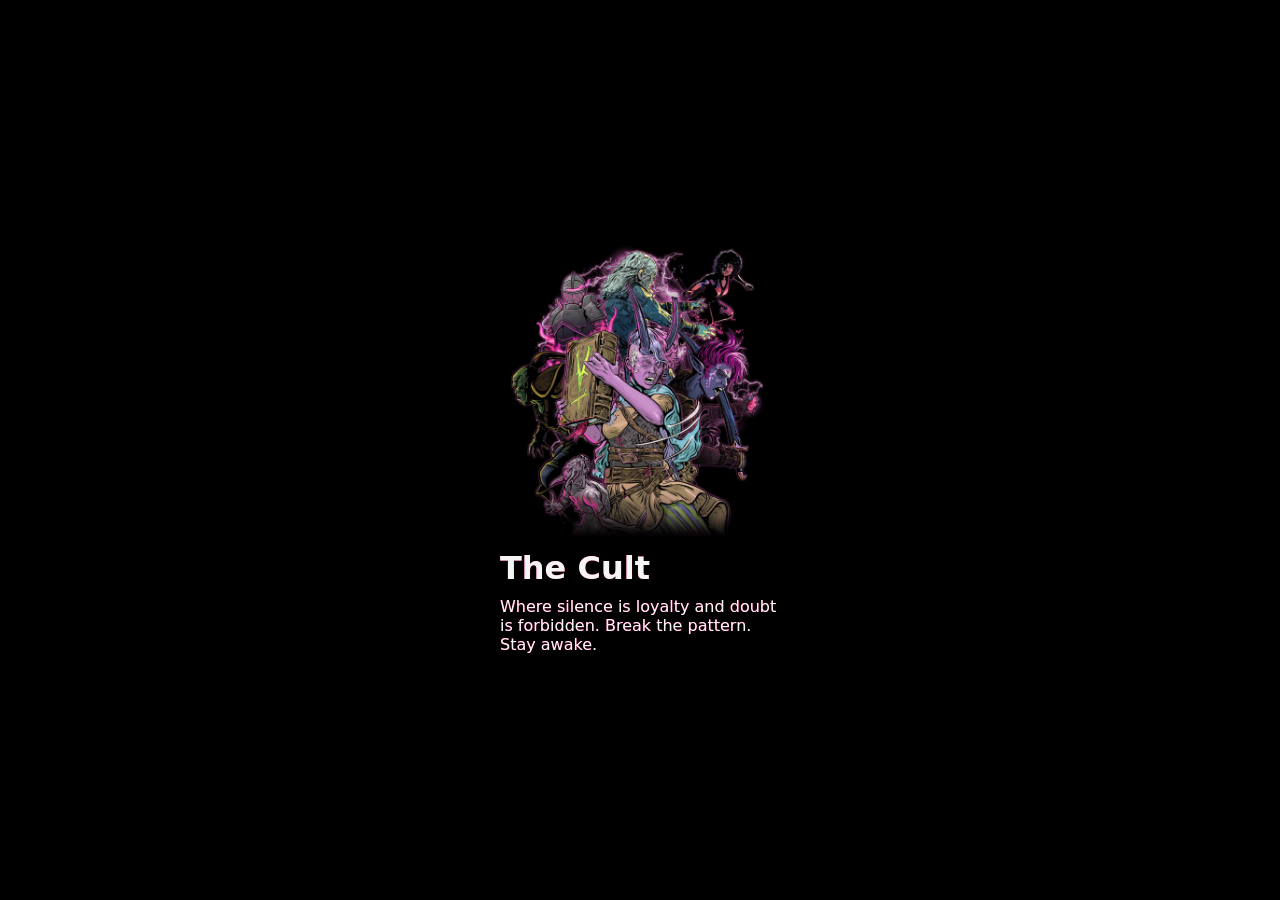
<file: Adv-css/index.html>
<!DOCTYPE html>
<html lang="en">
<head>
    <meta charset="UTF-8">
    <meta name="viewport" content="width=device-width, initial-scale=1.0">
    <title>Document</title>
    <link rel="stylesheet" href="style.css">
</head>
<body>
    <div class="box">
        <img src="WebCollage_angryedit.webp" alt="">
        <h1>The Cult</h1>
        <p>Where silence is loyalty and doubt is forbidden.
           Break the pattern. Stay awake.</p>
    </div>

   
</body>
</html>
</file>
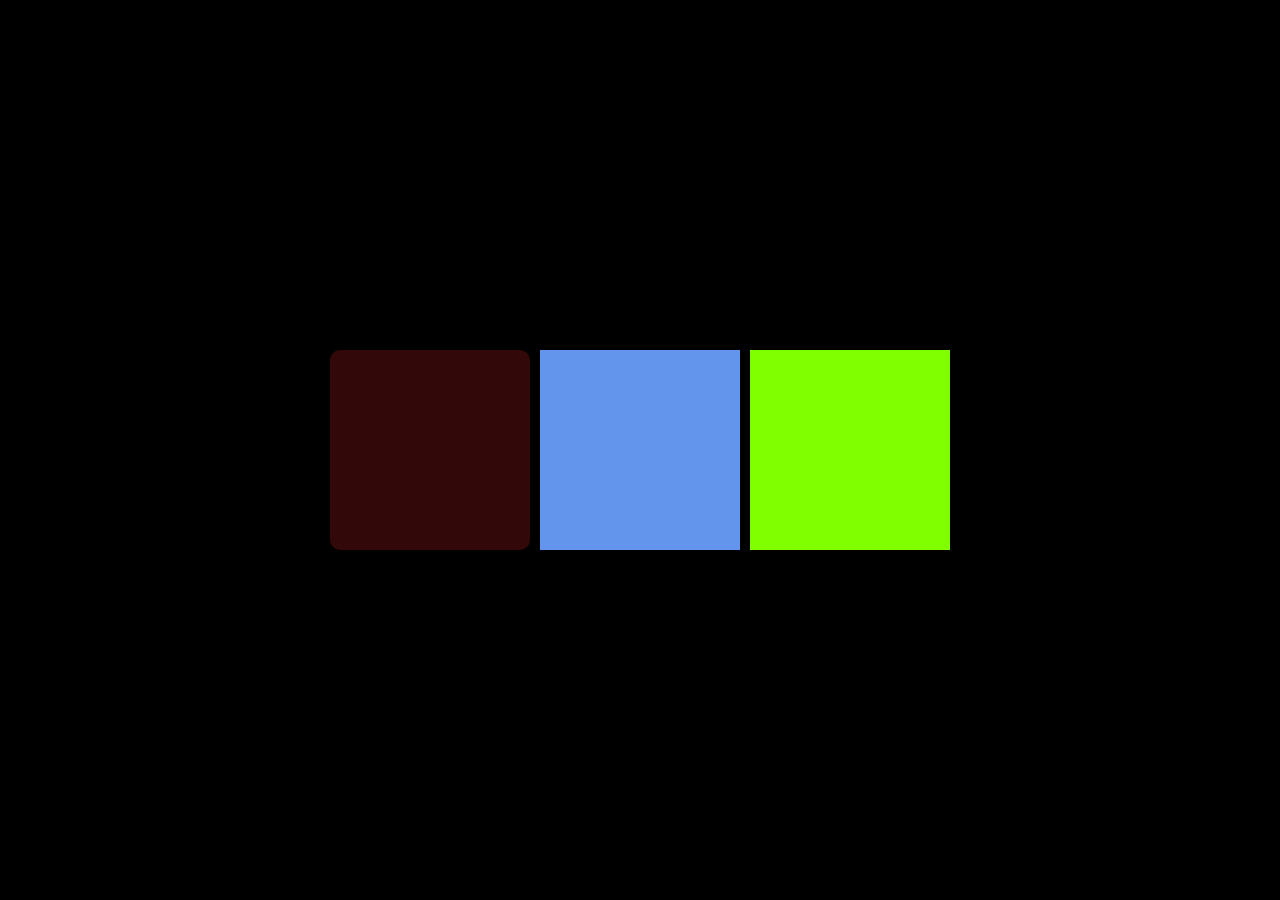
<file: CSS-HAS-Selector/index.html>
<!DOCTYPE html>
<html lang="en">
<head>
    <meta charset="UTF-8">
    <meta name="viewport" content="width=device-width, initial-scale=1.0">
    <title>Document</title>
    <link rel="stylesheet" href="style.css">
</head>
<body>
    <div class="box red"></div>
    <div class="box blue"></div>
    <div class="box green"></div>
    
</body>
</html>
</file>
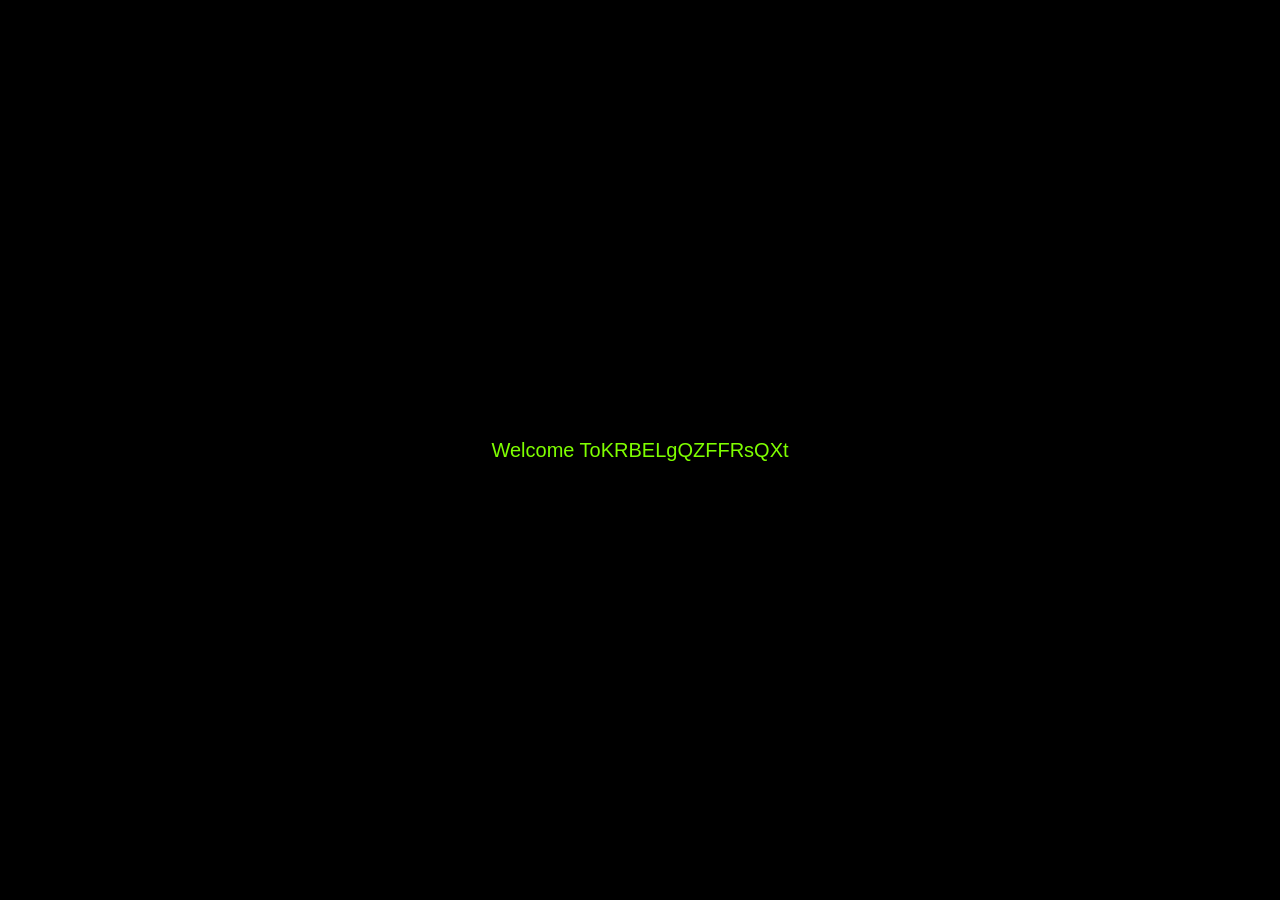
<file: Matrix_text/index.html>
<!DOCTYPE html>
<html lang="en">
<head>
    <meta charset="UTF-8">
    <meta name="viewport" content="width=device-width, initial-scale=1.0">
    <title>Document</title>
    <link rel="stylesheet" href="style.css">
</head>
<body>

    <p>Welcome To Main Frame,User</p>
    <script src="main.js"></script>
</body>
</html>
</file>
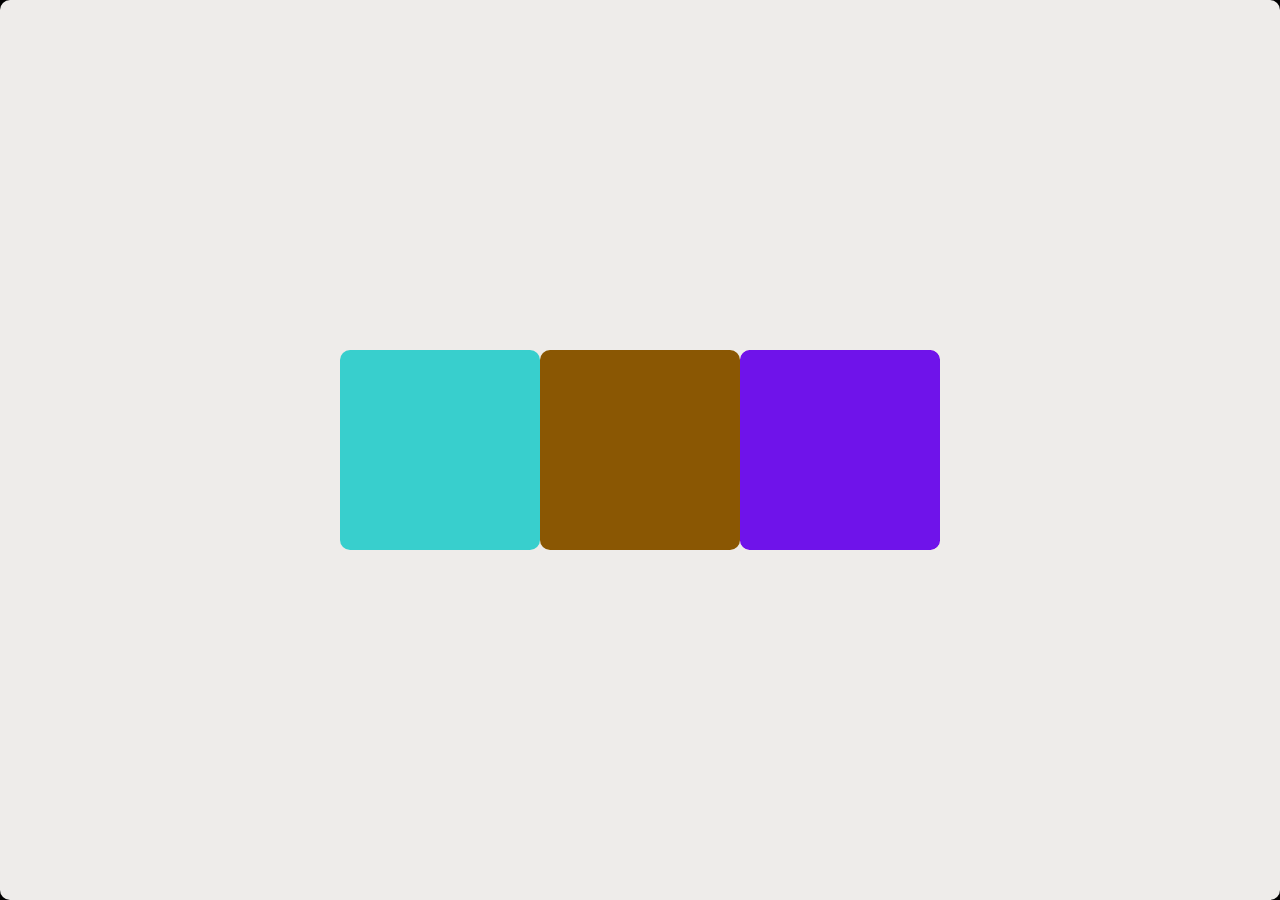
<file: nav-slider/index.html>
<!DOCTYPE html>
<html lang="en">
<head>
    <meta charset="UTF-8">
    <meta name="viewport" content="width=device-width, initial-scale=1.0">
    <title>Document</title>
    <link rel="stylesheet" href="style.css">
</head>
<body>
<div class="red box"></div>
<div class="blue box"></div>
<div class="green box"></div>   
<div class="anchor"></div>
</body>
</html>
</file>
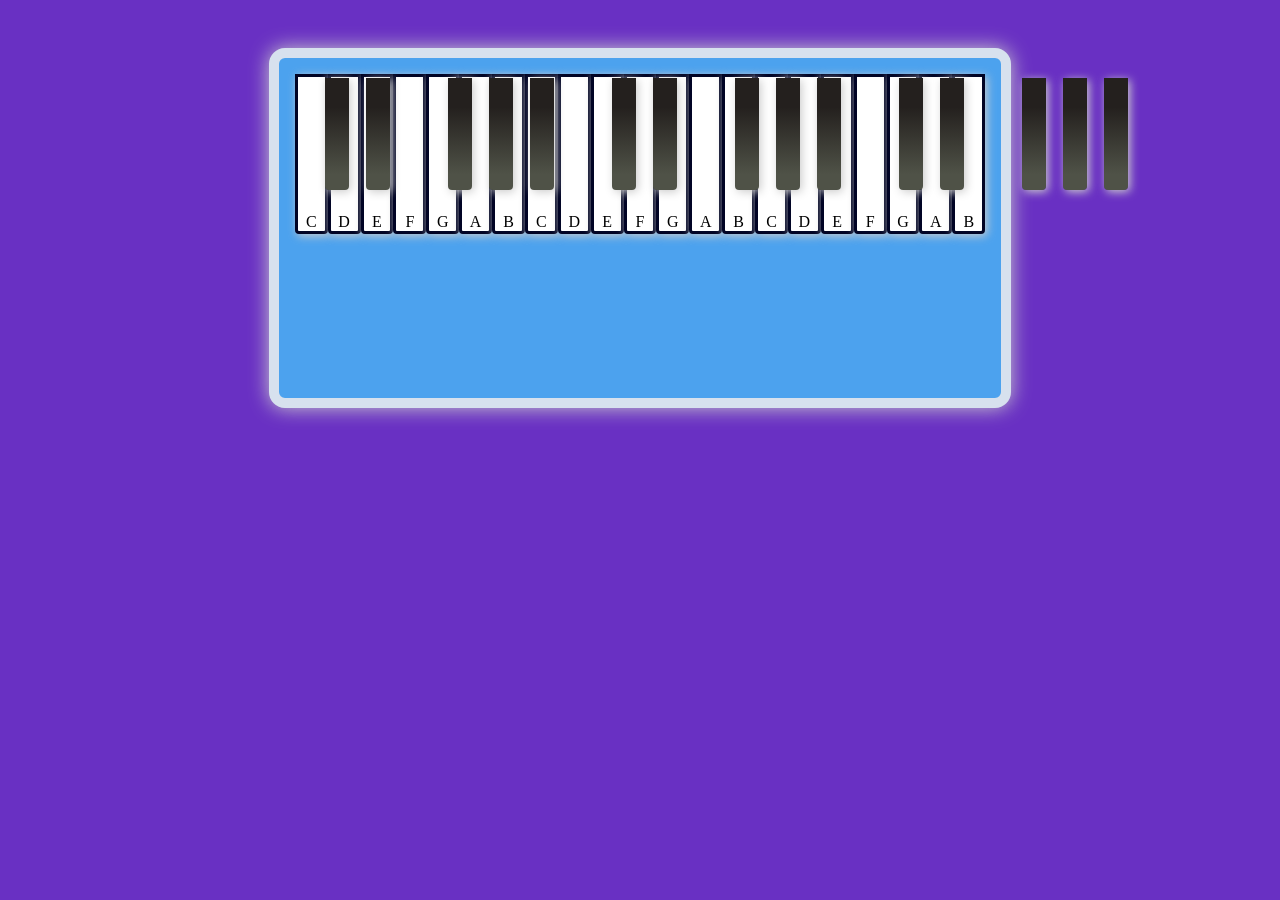
<file: piano/piano.html>
<!DOCTYPE html>
<html lang="en">
<head>
    <meta charset="UTF-8">
    <meta name="viewport" content="th=device-th, initial-scale=1.0">
    <title>Document</title>
    <link rel="stylesheet" href="piano.css">
</head>
<body>
    <div class="piano-container">
      <div class="white-key key" id="one">C</div>
      <div class="white-key key" id="two">D</div>
      <div class="white-key key" id="three">E</div>
      <div class="white-key key" id="four">F</div>
      <div class="white-key key" id="five">G</div>
      <div class="white-key key" id="six">A</div>
      <div class="white-key key" id="seven">B</div>
      <div class="white-key key" id="eight">C</div>
      <div class="white-key key" id="nine">D</div>
      <div class="white-key key" id="ten">E</div>
      <div class="white-key key" id="eleven">F</div>
      <div class="white-key key" id="twelve">G</div>
      <div class="white-key key" id="thirteen">A</div>
      <div class="white-key key" id="fourteen">B</div>
      <div class="white-key key" id="fifteen">C</div>
      <div class="white-key key" id="sixteen">D</div>
      <div class="white-key key" id="seventeen">E</div>
      <div class="white-key key" id="eighteen">F</div>
      <div class="white-key key" id="nineteen">G</div>
      <div class="white-key key" id="twenty">A</div>
      <div class="white-key key" id="twentyone">B</div>

      <!-- Black keys -->

      <div class="black-key key black-1"></div>
      <div class="black-key key black-2"></div>
      <div class="black-key key black-4"></div>
      <div class="black-key key black-5"></div>
      <div class="black-key key black-6"></div>
      <div class="black-key key black-8"></div>
      <div class="black-key key black-9"></div>
      <div class="black-key key black-11"></div>
      <div class="black-key key black-12"></div>
      <div class="black-key key black-13"></div>
      <div class="black-key key black-15"></div>
      <div class="black-key key black-16"></div>
      <div class="black-key key black-18"></div>
      <div class="black-key key black-19"></div>
      <div class="black-key key black-20"></div>
    </div>
    
    


    <script src="piano.js"></script>
</body>
</html>
</file>
<file: Adv-css/style.css>
* {
  margin: 0;
  padding: 0;
  box-sizing: border-box;
}
html,
body {
  height: 100%;
  width: 100%;
}
body{
    background-color: black;
    display: flex;
    justify-content: center;
    align-items: center;
}

html{
font-family: system-ui, -apple-system, BlinkMacSystemFont, 'Segoe UI', Roboto, Oxygen, Ubuntu, Cantarell, 'Open Sans', 'Helvetica Neue', sans-serif;

}

@property --rotate{
  syntax:"<angle>";
  initial-value:0deg;
  inherits: false;

}

@keyframes borderAnimate 
{

  from{
    --rotate:0deg;
  }

  to{
     --rotate: 360deg;

  }
  
}

.box{
    max-width: 300px;
    padding-inline: 10px;
    padding-bottom: 10px;
    display: flex;
    flex-direction: column;
    gap: 10px;
    border-radius: 15px;
    background:
      linear-gradient(black) padding-box,
      conic-gradient(from var(--rotate), black, rgb(255, 0, 123), black) border-box;
    border:5px solid rgba(255, 255, 255, 0);
    animation: borderAnimate 3s;
    animation-iteration-count: infinite;
    animation-timing-function: linear;
    animation-play-state: paused;
    box-shadow: 0 0 0px rgb(255, 0, 157)  ;
    border-width: 0px;
    color: whitesmoke;
    text-shadow: 0 0 0px rgb(255, 0, 123);
    

}

.box:hover{
  animation-play-state: running;
  border-width: 5px;
  box-shadow: 0 0 60px rgb(255, 0, 157)  ;
  color: rgb(227, 180, 203);
  text-shadow: 0 0 10px rgb(255, 0, 123);

}

.box img{
  width: 100%;
  
}
</file>
<file: CSS-HAS-Selector/style.css>
* {
  margin: 0;
  padding: 0;
  box-sizing: border-box;
}
html,
body {
  height: 100%;
  width: 100%;
}

body{
    background-color: black;
    display: flex;
    justify-content: center;
    align-items: center;
    gap: 10px;
}

.box{
    height: 200px;
    width: 200px;
    
    
}

.red{
    background-color:rgba(182, 29, 29, 0.282);
    border-radius: 10px;

}

.red:hover{
    background-color: red;
}
.blue{
    background-color: cornflowerblue;
}

.green{
    background-color: chartreuse;

}
body:has(.box:hover) .box{
    transform: scale(0.8) ;
}

body .box:hover{
    transform: scale(1.2) !important;
}
</file>
<file: Matrix_text/style.css>
* {
  margin: 0;
  padding: 0;
  box-sizing: border-box;
}
html,
body {
  height: 100%;
  width: 100%;
  background-color: black;
}

html{
  font-family: Helvetica,'Segoe UI', Tahoma, Geneva, Verdana, sans-serif;
}


body{
  display: flex;
  justify-content: center;
  align-items: center;
}

p{
  color: chartreuse;
  font-size: 20px;
}
</file>
<file: nav-slider/style.css>
* {
  margin: 0;
  padding: 0;
  box-sizing: border-box;
}
html,
body {
  height: 100%;
  width: 100%;
  background-color: black;
  display: flex;
  justify-content: center;
  align-items: center;
  anchor-name: --some-anchor;
}

.box{
    height: 200px;
    width: 200px;
}

.box:hover{
     anchor-name: --some-anchor;

}


.red{
    background-color:rgb(182, 29, 29);
    border-radius: 10px;

}

.blue{
    background-color: cornflowerblue;
    border-radius: 10px;
}

.green{
    background-color: chartreuse;
border-radius: 10px;
}

.anchor{
    background-color: rgb(238, 236, 234);
    border-radius: 10px;
    position: absolute;
    top: anchor(top);
    left:anchor(left);
    bottom: anchor(bottom);
    right: anchor(right);
    pointer-events: none;
    position-anchor: --some-anchor;
    transition: all 0.3s linear;
    mix-blend-mode: difference;


}
</file>
<file: piano/piano.css>
* {
  padding: 0;
  margin: 0;
  box-sizing: border-box;
}

html {
  background:#6930c3;
  height: 100vh;
}

.piano-container {
  display: flex;
  background-color:#4ca2ee;
  width: 58vw;
  height: 40vh;
  border: 10px solid #d7e1ee;
  border-radius: 1rem;
  margin: 0 auto;
  position: relative;
  padding: 1rem;
  margin-top: 3rem;
  box-shadow: 0px 0px 20px 0px #ccc;
}

.key {
  width: 2.5rem;
  height: 10rem;
  border-radius: 0 0 4px 4px;
  box-shadow: 2px 2px 10px 0px #ccc;
  display: flex;
  align-items: flex-end;
  justify-content: center;
  cursor: pointer;
}

.white-key {
  border: 3px solid #010425;
  background-color: #fff;
  transition: 0.2s all;
}

.white-active,
.white-key:hover {
  background-color: rgba(81, 182, 178);
  border-bottom: none;
  transform: rotate3d(1, 0, 0, 20deg);
}

.black-key {
  background: rgb(36, 32, 30);
  z-index: 1;
  background: linear-gradient(
    180deg,
    rgba(36, 32, 30, 1) 26%,
    rgba(79, 82, 71, 1) 86%
  );
  height: 7rem;
  width: 1.5rem;
  position: absolute;
  top: 20px;
  transition: 0.2s all;
}

.black-1 {
  left: 46px;
}

.black-2 {
  left: 87px;
}

.black-4 {
  left: 169px;
}

.black-5 {
  left: 210px;
}
.black-6 {
  left: 251px;
}

.black-8 {
  left: 333px;
}
.black-9 {
  left: 374px;
}

.black-11 {
  left: 456px;
}

.black-12 {
  left: 497px;
}

.black-13 {
  left: 538px;
}
.black-15 {
  left: 620px;
}

.black-16 {
  left: 661px;
}

.black-18 {
  left: 743px;
}

.black-19 {
  left: 784px;
}

.black-20 {
  left: 825px;
}

.black-key:hover {
  background: linear-gradient(
    180deg,
    rgba(36, 32, 30, 1) 26%,
    rgba(136, 173, 33) 86%
  );

  transform: translateY(20px);
}

.black-key:active {
  background: linear-gradient(
    180deg,
    rgba(36, 32, 30, 1) 26%,
    rgb(164, 164, 164) 86%
  );
}
</file>
